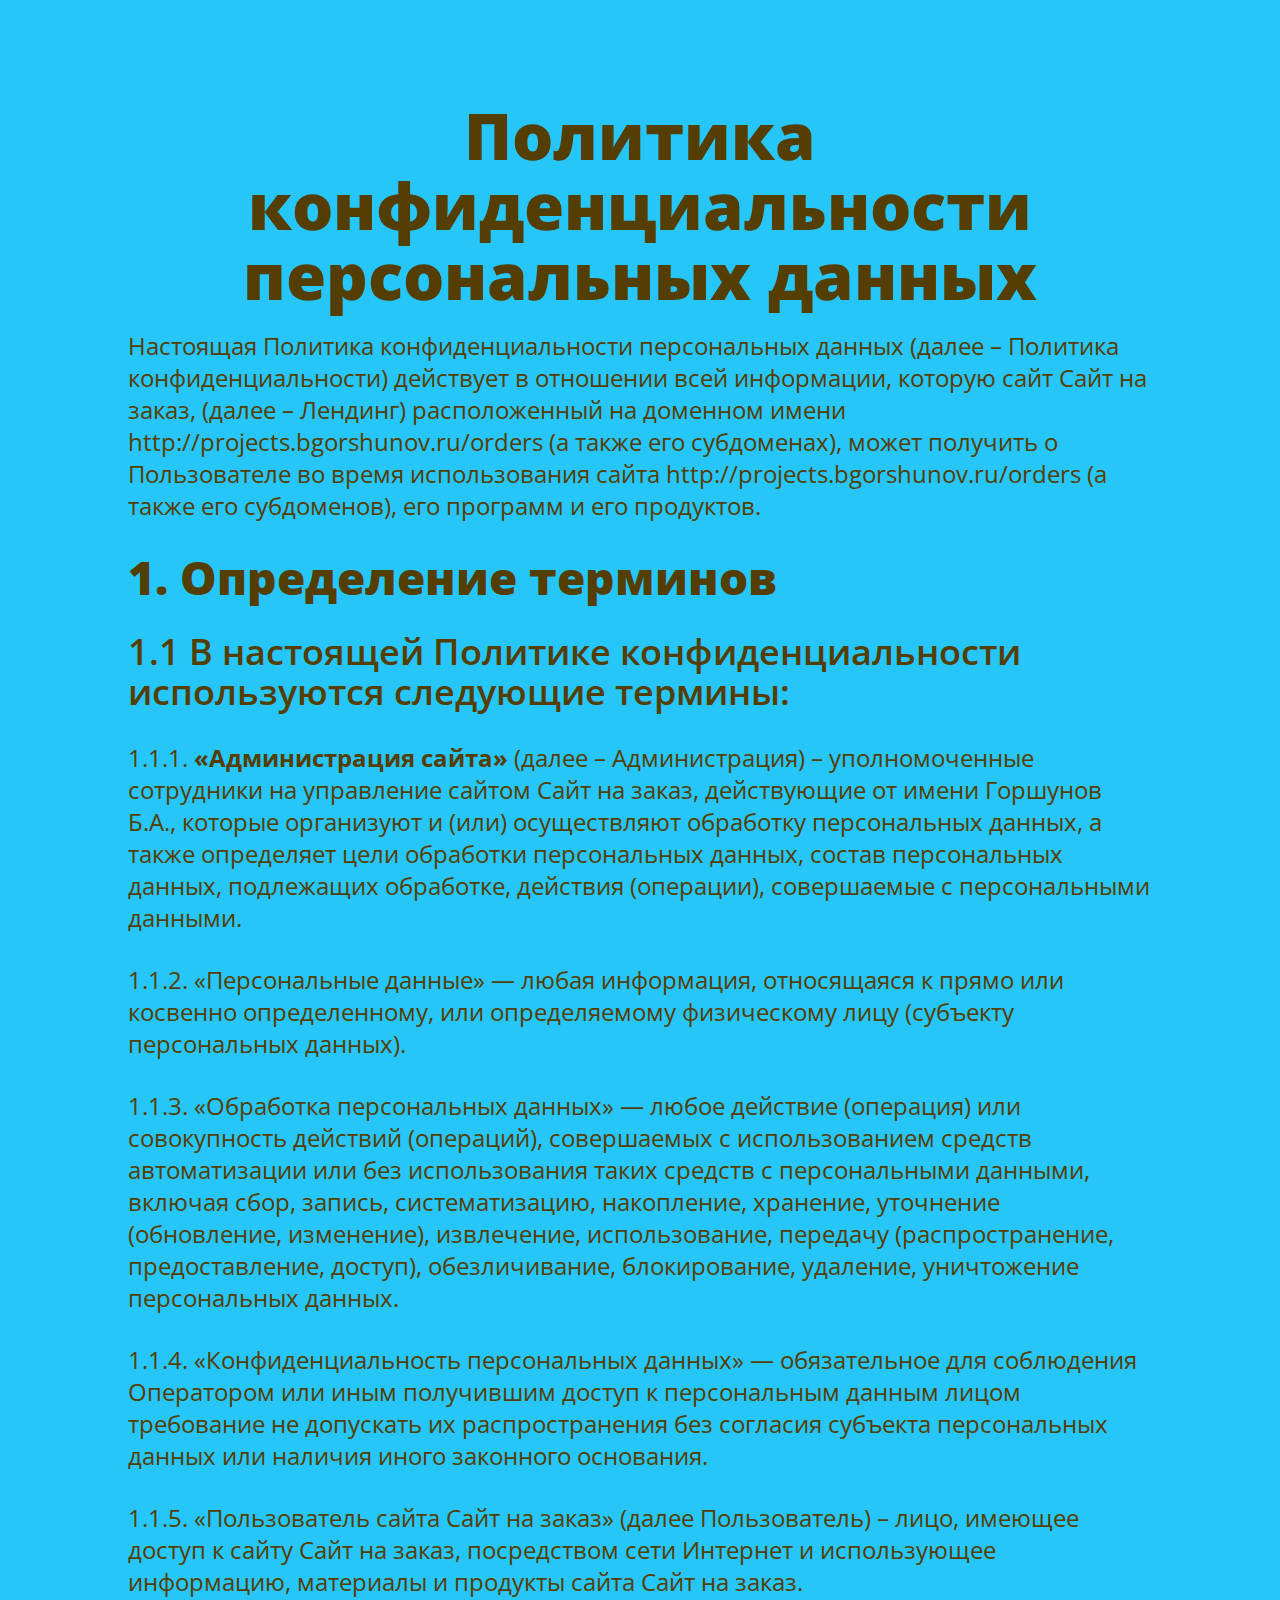
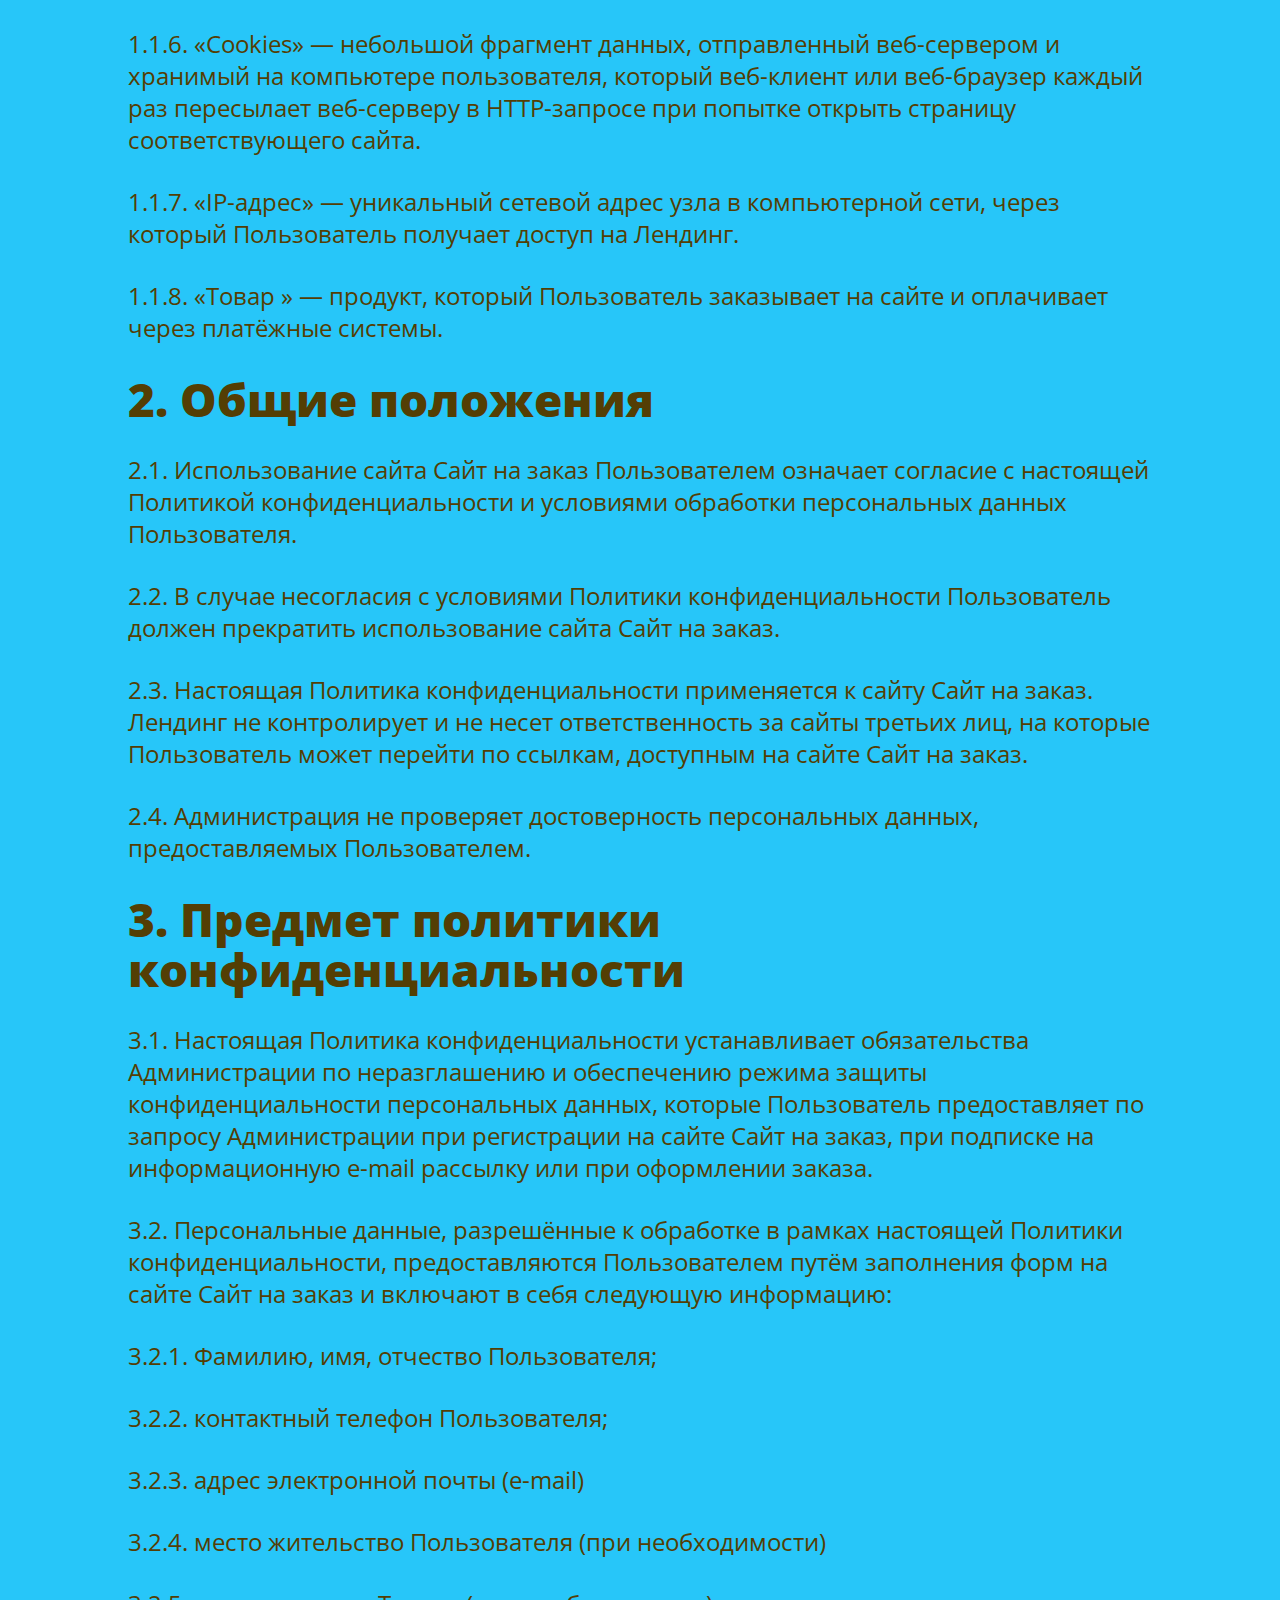
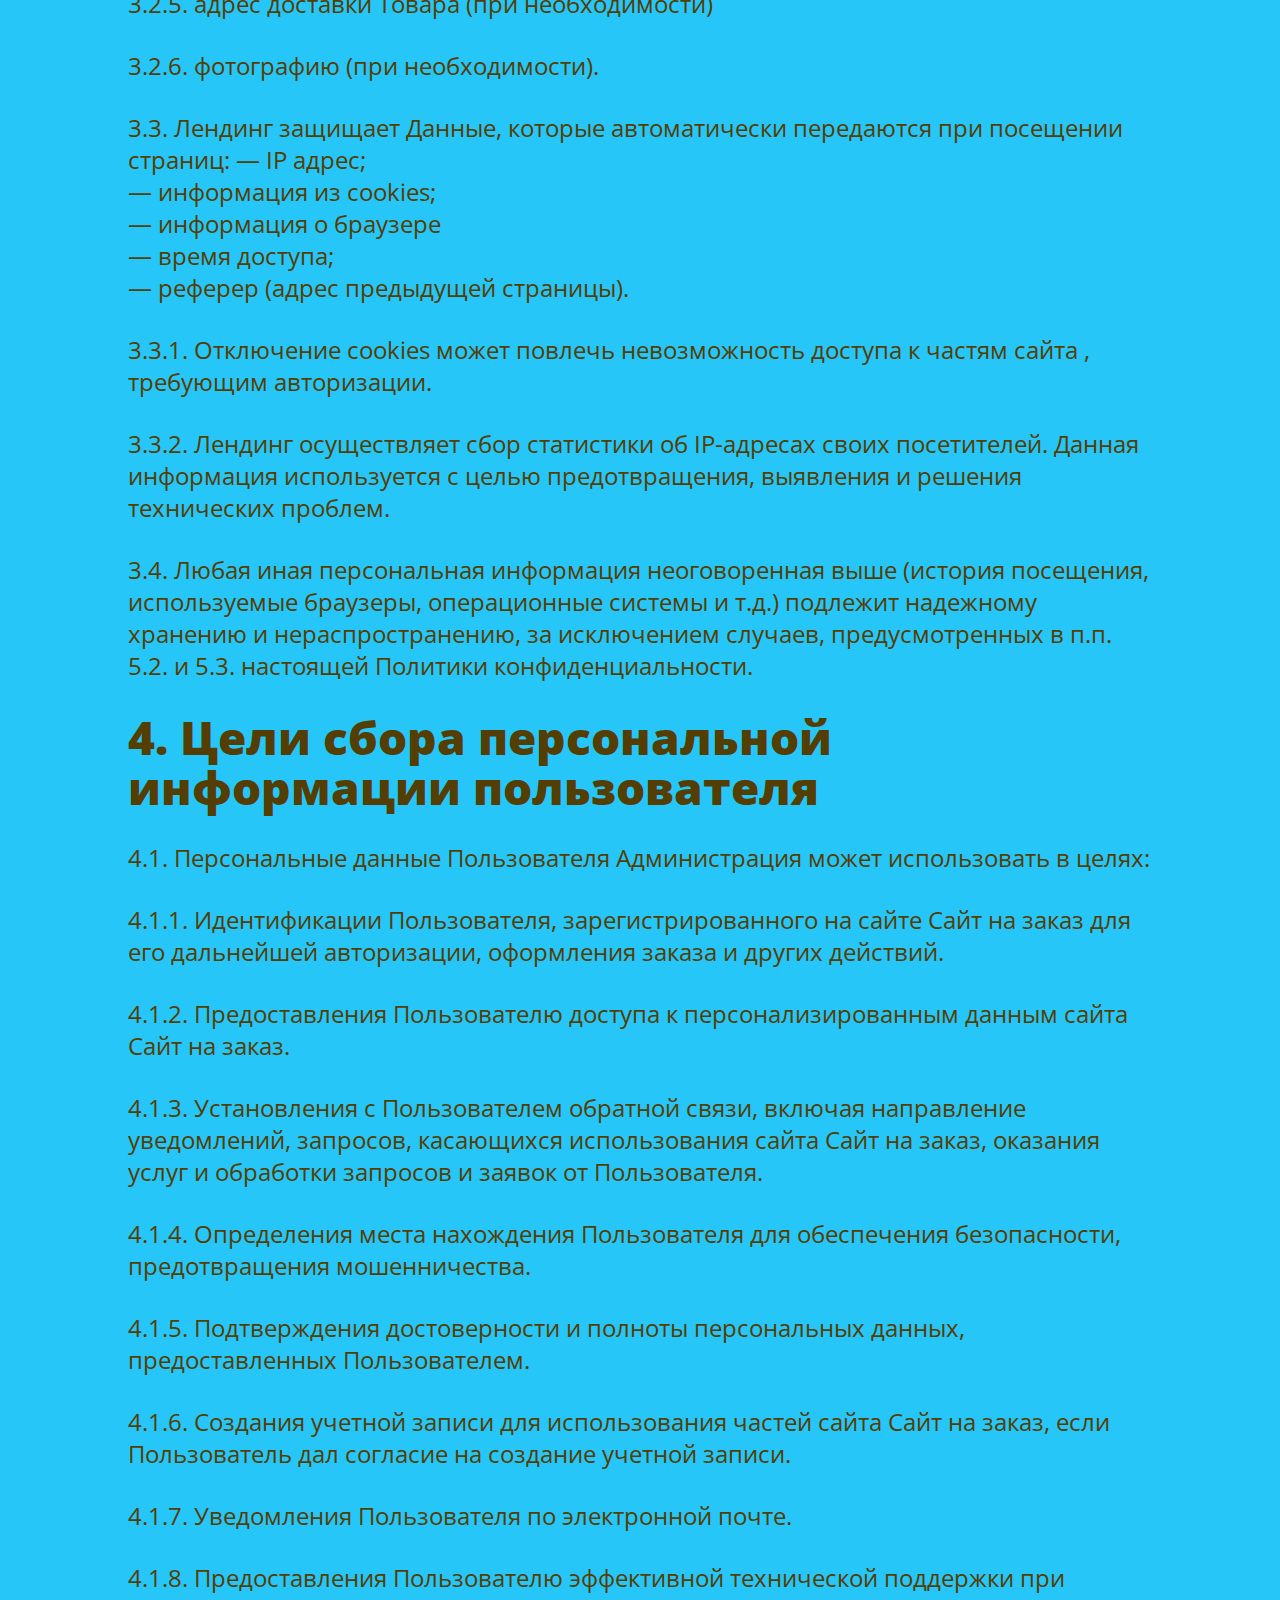
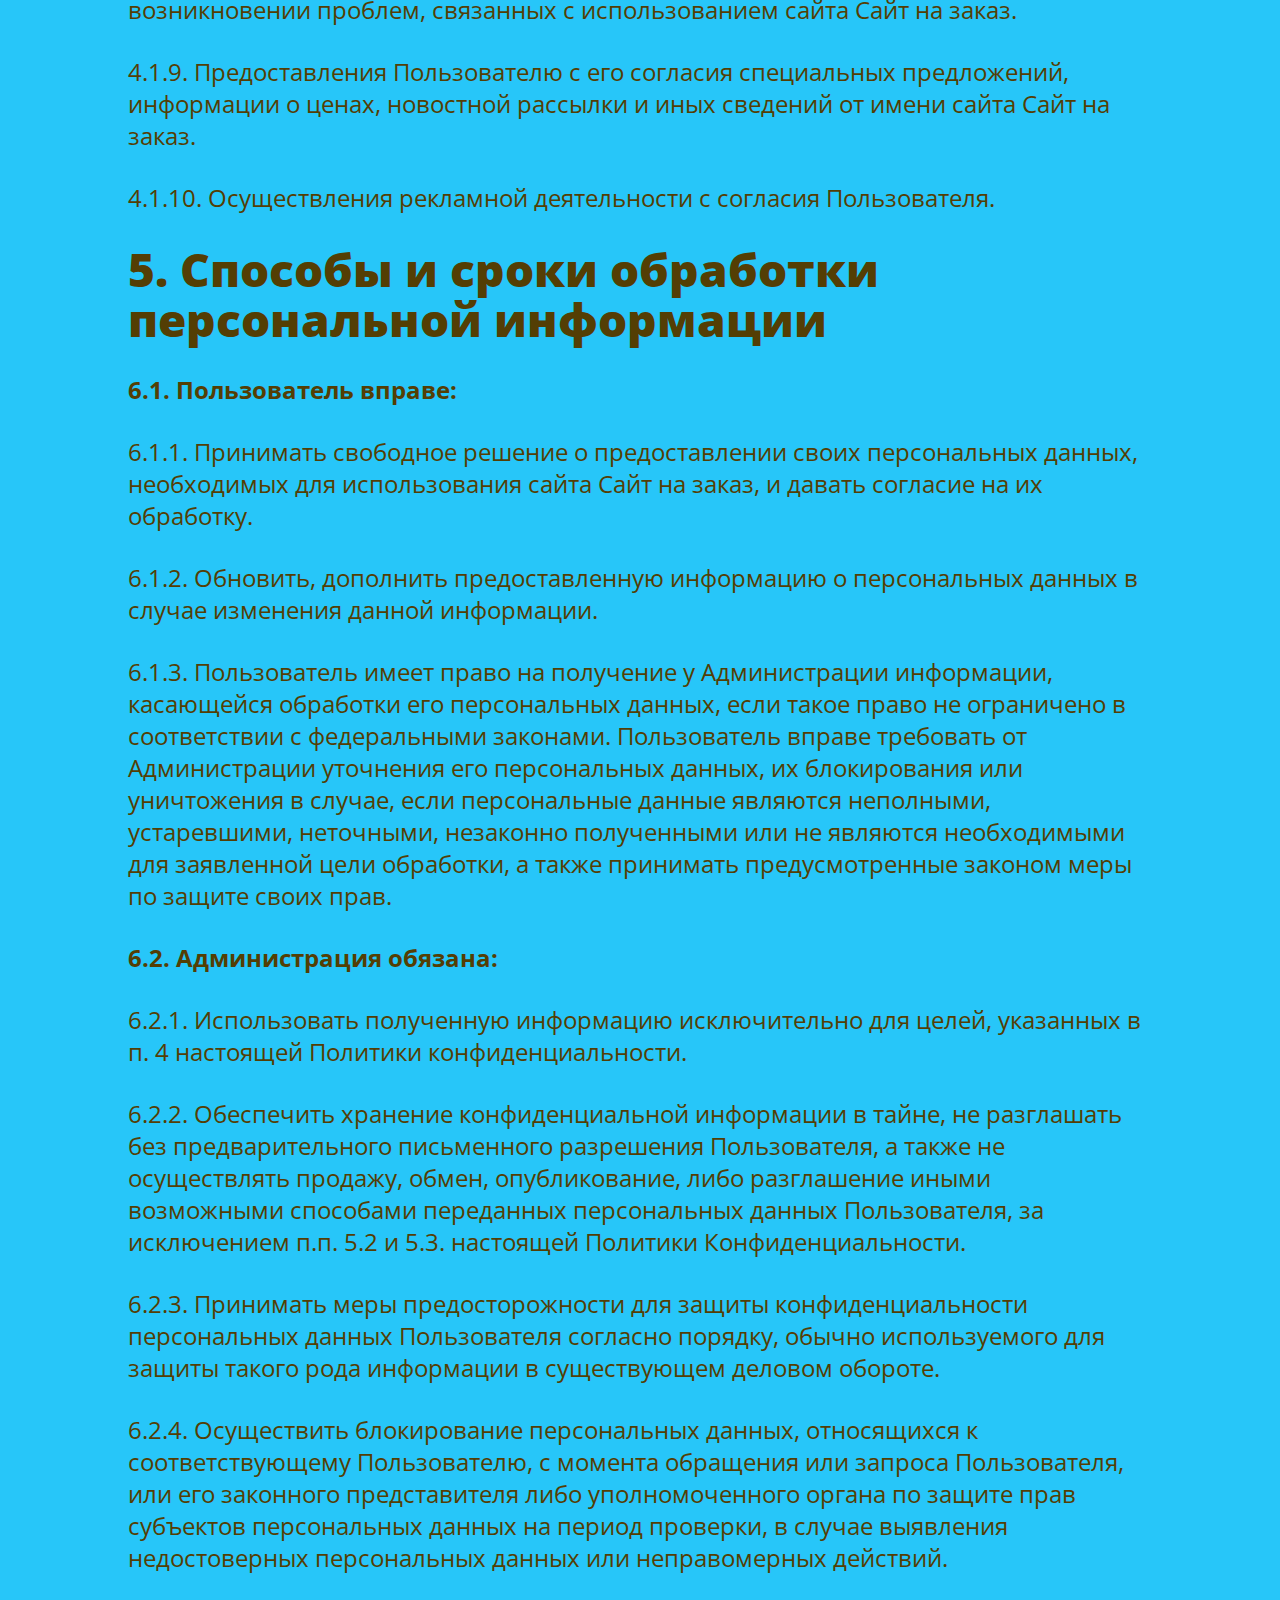
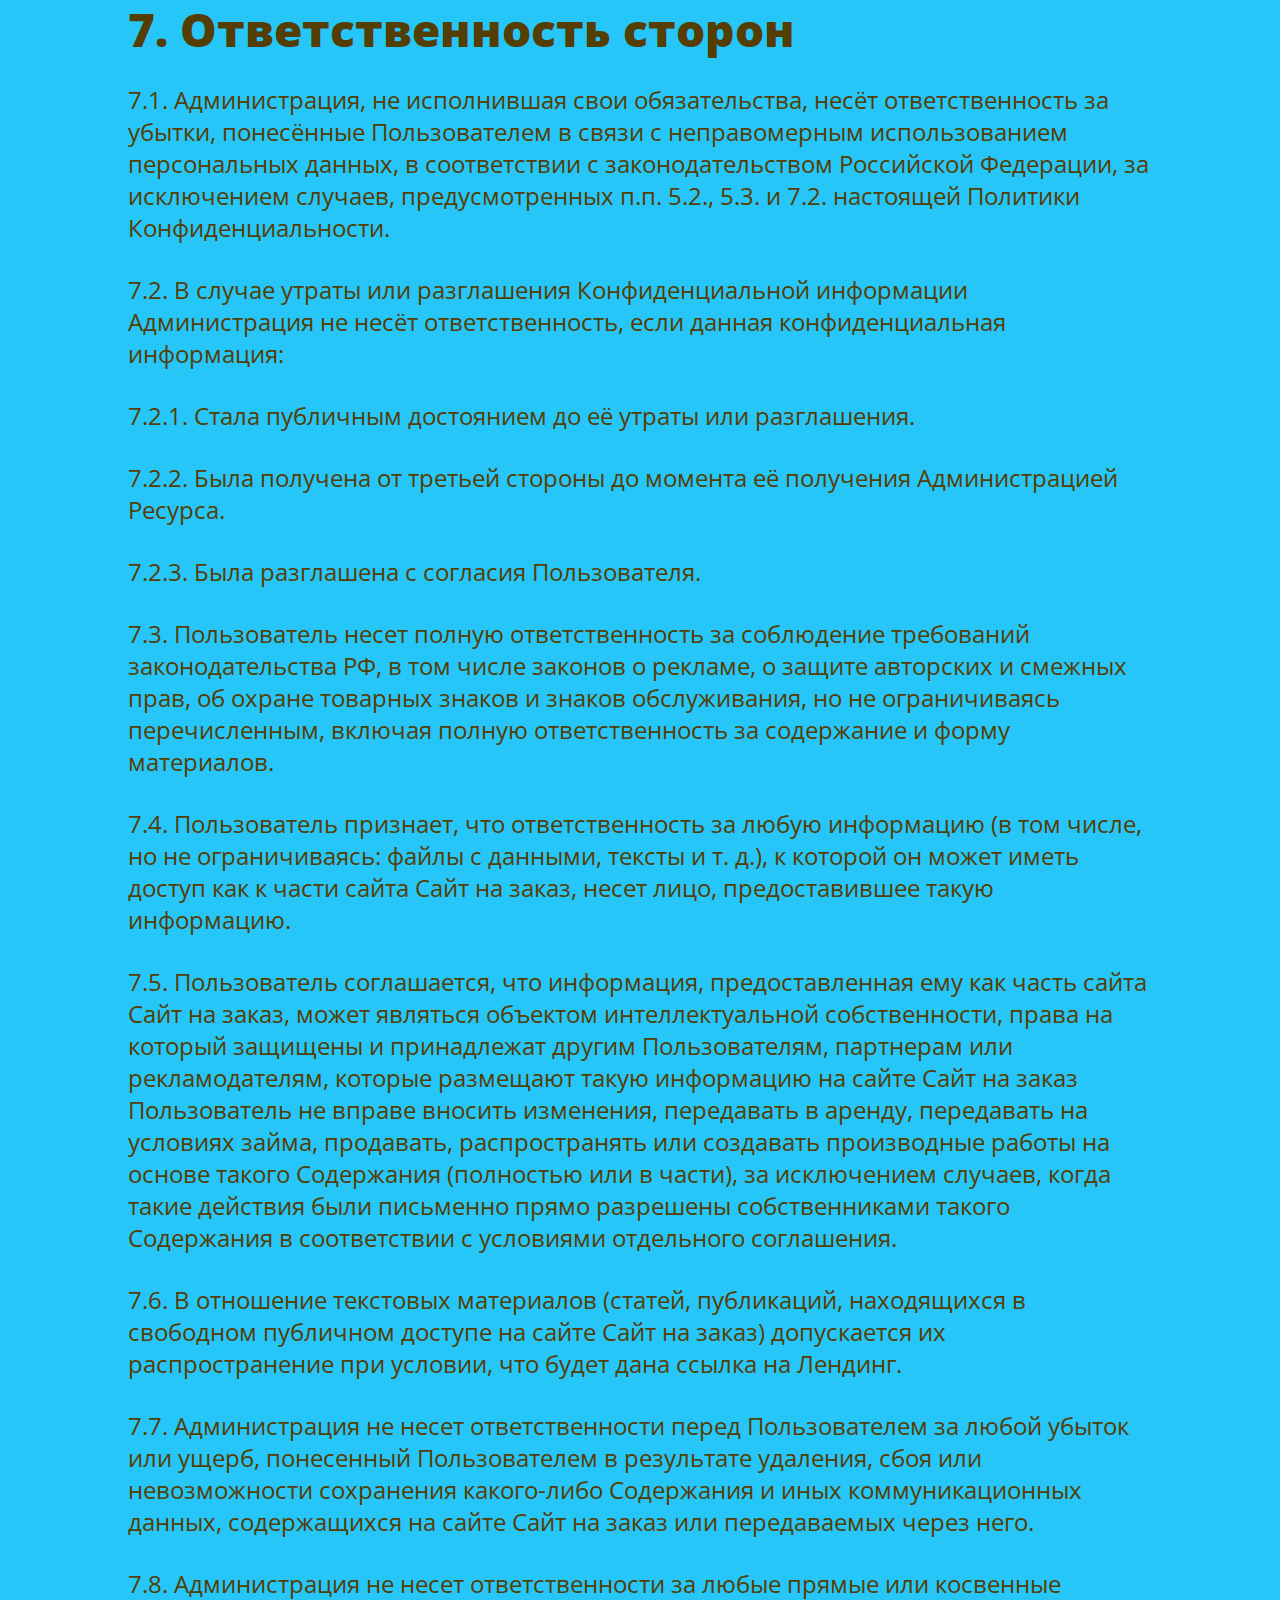
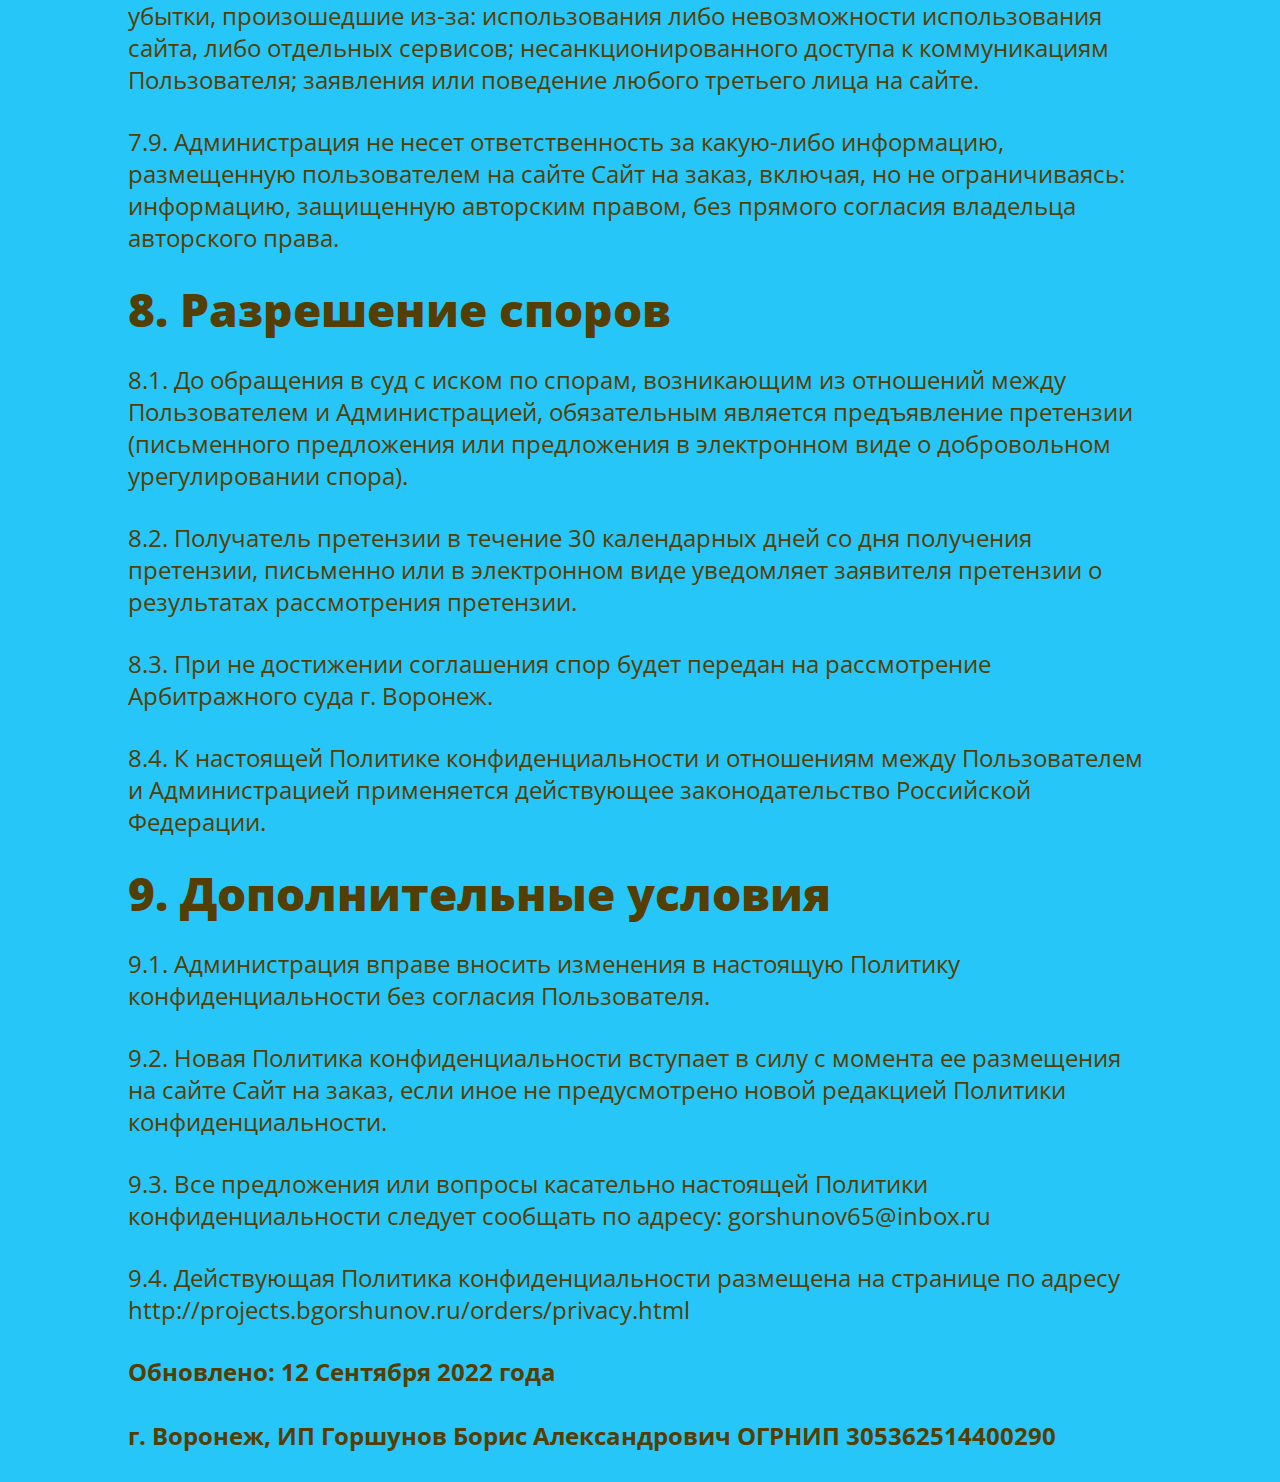
<file: privacy.html>
<!DOCTYPE html>
<html lang="en">
<head>
  <meta charset="UTF-8">
  <meta http-equiv="X-UA-Compatible" content="IE=edge">
  <meta name="viewport" content="width=device-width, initial-scale=1.0">
  <link rel="stylesheet" href="css/policy.css">
  <link rel="preconnect" href="https://fonts.googleapis.com">
    <link rel="preconnect" href="https://fonts.gstatic.com" crossorigin>
    <link href="https://fonts.googleapis.com/css2?family=Open+Sans:wght@400;600;700&display=swap" rel="stylesheet">
  <title>Политика конфиденциальности</title>
</head>
<body>
  <div class="container">
    <h1 class="page__title">Политика конфиденциальности персональных данных</h1>
    <p class="text__paragraph">Настоящая Политика конфиденциальности персональных данных (далее – Политика конфиденциальности) действует в отношении всей информации, которую сайт Сайт на заказ, (далее – Лендинг) расположенный на доменном имени http://projects.bgorshunov.ru/orders (а также его субдоменах), может получить о Пользователе во время использования сайта http://projects.bgorshunov.ru/orders (а также его субдоменов), его программ и его продуктов.
    </p>
    <h2 class="page__subtitle">
      1. Определение терминов
    </h2>
    <h3 class="page__subtitle-one">
      1.1 В настоящей Политике конфиденциальности используются следующие термины:
    </h3>
    <p class="text__paragraph">
      1.1.1. <b>«Администрация сайта»</b> (далее – Администрация) – уполномоченные сотрудники на управление сайтом Сайт на заказ, действующие от имени Горшунов Б.А., которые организуют и (или) осуществляют обработку персональных данных, а также определяет цели обработки персональных данных, состав персональных данных, подлежащих обработке, действия (операции), совершаемые с персональными данными.
    </p>
    <p class="text__paragraph">
      1.1.2. «Персональные данные» — любая информация, относящаяся к прямо или косвенно определенному, или определяемому физическому лицу (субъекту персональных данных).
    </p>
    <p class="text__paragraph">
      1.1.3. «Обработка персональных данных» — любое действие (операция) или совокупность действий (операций), совершаемых с использованием средств автоматизации или без использования таких средств с персональными данными, включая сбор, запись, систематизацию, накопление, хранение, уточнение (обновление, изменение), извлечение, использование, передачу (распространение, предоставление, доступ), обезличивание, блокирование, удаление, уничтожение персональных данных.
    </p>
    <p class="text__paragraph">
      1.1.4. «Конфиденциальность персональных данных» — обязательное для соблюдения Оператором или иным получившим доступ к персональным данным лицом требование не допускать их распространения без согласия субъекта персональных данных или наличия иного законного основания.
    </p>
    <p class="text__paragraph">
      1.1.5. «Пользователь сайта Сайт на заказ» (далее Пользователь) – лицо, имеющее доступ к сайту Сайт на заказ, посредством сети Интернет и использующее информацию, материалы и продукты сайта Сайт на заказ.
    </p>
    <p class="text__paragraph">
      1.1.6. «Cookies» — небольшой фрагмент данных, отправленный веб-сервером и хранимый на компьютере пользователя, который веб-клиент или веб-браузер каждый раз пересылает веб-серверу в HTTP-запросе при попытке открыть страницу соответствующего сайта.
    </p>
    <p class="text__paragraph">
      1.1.7. «IP-адрес» — уникальный сетевой адрес узла в компьютерной сети, через который Пользователь получает доступ на Лендинг.
    </p>
    <p class="text__paragraph">
      1.1.8. «Товар » — продукт, который Пользователь заказывает на сайте и оплачивает через платёжные системы.
    </p>
    <h2 class="page__subtitle">
      2. Общие положения
    </h2>
    <p class="text__paragraph">
      2.1. Использование сайта Сайт на заказ Пользователем означает согласие с настоящей Политикой конфиденциальности и условиями обработки персональных данных Пользователя.
    </p>
    <p class="text__paragraph">
      2.2. В случае несогласия с условиями Политики конфиденциальности Пользователь должен прекратить использование сайта Сайт на заказ.
    </p>
    <p class="text__paragraph">
      2.3. Настоящая Политика конфиденциальности применяется к сайту Сайт на заказ. Лендинг не контролирует и не несет ответственность за сайты третьих лиц, на которые Пользователь может перейти по ссылкам, доступным на сайте Сайт на заказ.
    </p>
    <p class="text__paragraph">
      2.4. Администрация не проверяет достоверность персональных данных, предоставляемых Пользователем.
    </p>
    <h2 class="page__subtitle">
      3. Предмет политики конфиденциальности
    </h2>
    <p class="text__paragraph">
      3.1. Настоящая Политика конфиденциальности устанавливает обязательства Администрации по неразглашению и обеспечению режима защиты конфиденциальности персональных данных, которые Пользователь предоставляет по запросу Администрации при регистрации на сайте Сайт на заказ, при подписке на информационную e-mail рассылку или при оформлении заказа.
    </p>
    <p class="text__paragraph">
      3.2. Персональные данные, разрешённые к обработке в рамках настоящей Политики конфиденциальности, предоставляются Пользователем путём заполнения форм на сайте Сайт на заказ и включают в себя следующую информацию:
    </p>
    <p class="text__paragraph">
      3.2.1. Фамилию, имя, отчество Пользователя;
    </p>
    <p class="text__paragraph">
      3.2.2. контактный телефон Пользователя;
    </p>
    <p class="text__paragraph">
      3.2.3. адрес электронной почты (e-mail)
    </p>
    <p class="text__paragraph">
      3.2.4. место жительство Пользователя (при необходимости)
    </p>
    <p class="text__paragraph">
      3.2.5. адрес доставки Товара (при необходимости)
    </p>
    <p class="text__paragraph">
      3.2.6. фотографию (при необходимости).
    </p>
    <p class="text__paragraph">
      3.3. Лендинг защищает Данные, которые автоматически передаются при посещении страниц:
        — IP адрес;<br>
        — информация из cookies;<br>
        — информация о браузере<br>
        — время доступа;<br>
        — реферер (адрес предыдущей страницы).
    </p>
    <p class="text__paragraph">
      3.3.1. Отключение cookies может повлечь невозможность доступа к частям сайта , требующим авторизации.
    </p>
    <p class="text__paragraph">
      3.3.2. Лендинг осуществляет сбор статистики об IP-адресах своих посетителей. Данная информация используется с целью предотвращения, выявления и решения технических проблем.
    </p>
    <p class="text__paragraph">
      3.4. Любая иная персональная информация неоговоренная выше (история посещения, используемые браузеры, операционные системы и т.д.) подлежит надежному хранению и нераспространению, за исключением случаев, предусмотренных в п.п. 5.2. и 5.3. настоящей Политики конфиденциальности.
    </p>
    <h2 class="page__subtitle">
      4. Цели сбора персональной информации пользователя
    </h2>
    <p class="text__paragraph">
      4.1. Персональные данные Пользователя Администрация может использовать в целях:
    </p>
    <p class="text__paragraph">
      4.1.1. Идентификации Пользователя, зарегистрированного на сайте Сайт на заказ для его дальнейшей авторизации, оформления заказа и других действий.
    </p>
    <p class="text__paragraph">
      4.1.2. Предоставления Пользователю доступа к персонализированным данным сайта Сайт на заказ.
    </p>
    <p class="text__paragraph">
      4.1.3. Установления с Пользователем обратной связи, включая направление уведомлений, запросов, касающихся использования сайта Сайт на заказ, оказания услуг и обработки запросов и заявок от Пользователя.
    </p>
    <p class="text__paragraph">
      4.1.4. Определения места нахождения Пользователя для обеспечения безопасности, предотвращения мошенничества.
    </p>
    <p class="text__paragraph">
      4.1.5. Подтверждения достоверности и полноты персональных данных, предоставленных Пользователем.
    </p>
    <p class="text__paragraph">
      4.1.6. Создания учетной записи для использования частей сайта Сайт на заказ, если Пользователь дал согласие на создание учетной записи.
    </p>
    <p class="text__paragraph">
      4.1.7. Уведомления Пользователя по электронной почте.
    </p>
    <p class="text__paragraph">
      4.1.8. Предоставления Пользователю эффективной технической поддержки при возникновении проблем, связанных с использованием сайта Сайт на заказ.
    </p>
    <p class="text__paragraph">
      4.1.9. Предоставления Пользователю с его согласия специальных предложений, информации о ценах, новостной рассылки и иных сведений от имени сайта Сайт на заказ.
    </p>
    <p class="text__paragraph">
      4.1.10. Осуществления рекламной деятельности с согласия Пользователя.
    </p>
    <h2 class="page__subtitle">
      5. Способы и сроки обработки персональной информации
    </h2>
    <p class="text__paragraph">
      <b>6.1. Пользователь вправе:</b>
    </p>
    <p class="text__paragraph">
      6.1.1. Принимать свободное решение о предоставлении своих персональных данных, необходимых для использования сайта Сайт на заказ, и давать согласие на их обработку.
    </p>
    <p class="text__paragraph">
      6.1.2. Обновить, дополнить предоставленную информацию о персональных данных в случае изменения данной информации.
    </p>
    <p class="text__paragraph">
      6.1.3. Пользователь имеет право на получение у Администрации информации, касающейся обработки его персональных данных, если такое право не ограничено в соответствии с федеральными законами. Пользователь вправе требовать от Администрации уточнения его персональных данных, их блокирования или уничтожения в случае, если персональные данные являются неполными, устаревшими, неточными, незаконно полученными или не являются необходимыми для заявленной цели обработки, а также принимать предусмотренные законом меры по защите своих прав.
    </p>
    <p class="text__paragraph">
      <b>6.2. Администрация обязана:</b>
    </p>
    <p class="text__paragraph">
      6.2.1. Использовать полученную информацию исключительно для целей, указанных в п. 4 настоящей Политики конфиденциальности.
    </p>
    <p class="text__paragraph">
      6.2.2. Обеспечить хранение конфиденциальной информации в тайне, не разглашать без предварительного письменного разрешения Пользователя, а также не осуществлять продажу, обмен, опубликование, либо разглашение иными возможными способами переданных персональных данных Пользователя, за исключением п.п. 5.2 и 5.3. настоящей Политики Конфиденциальности.
    </p>
    <p class="text__paragraph">
      6.2.3. Принимать меры предосторожности для защиты конфиденциальности персональных данных Пользователя согласно порядку, обычно используемого для защиты такого рода информации в существующем деловом обороте.
    </p>
    <p class="text__paragraph">
      6.2.4. Осуществить блокирование персональных данных, относящихся к соответствующему Пользователю, с момента обращения или запроса Пользователя, или его законного представителя либо уполномоченного органа по защите прав субъектов персональных данных на период проверки, в случае выявления недостоверных персональных данных или неправомерных действий.
    </p>
    <h2 class="page__subtitle">
      7. Ответственность сторон
    </h2>
    <p class="text__paragraph">
      7.1. Администрация, не исполнившая свои обязательства, несёт ответственность за убытки, понесённые Пользователем в связи с неправомерным использованием персональных данных, в соответствии с законодательством Российской Федерации, за исключением случаев, предусмотренных п.п. 5.2., 5.3. и 7.2. настоящей Политики Конфиденциальности.
    </p>
    <p class="text__paragraph">
      7.2. В случае утраты или разглашения Конфиденциальной информации Администрация не несёт ответственность, если данная конфиденциальная информация:
    </p>
    <p class="text__paragraph">
      7.2.1. Стала публичным достоянием до её утраты или разглашения.
    </p>
    <p class="text__paragraph">
      7.2.2. Была получена от третьей стороны до момента её получения Администрацией Ресурса.
    </p>
    <p class="text__paragraph">
      7.2.3. Была разглашена с согласия Пользователя.
    </p>
    <p class="text__paragraph">
      7.3. Пользователь несет полную ответственность за соблюдение требований законодательства РФ, в том числе законов о рекламе, о защите авторских и смежных прав, об охране товарных знаков и знаков обслуживания, но не ограничиваясь перечисленным, включая полную ответственность за содержание и форму материалов.
    </p>
    <p class="text__paragraph">
      7.4. Пользователь признает, что ответственность за любую информацию (в том числе, но не ограничиваясь: файлы с данными, тексты и т. д.), к которой он может иметь доступ как к части сайта Сайт на заказ, несет лицо, предоставившее такую информацию.
    </p>
    <p class="text__paragraph">
      7.5. Пользователь соглашается, что информация, предоставленная ему как часть сайта Сайт на заказ, может являться объектом интеллектуальной собственности, права на который защищены и принадлежат другим Пользователям, партнерам или рекламодателям, которые размещают такую информацию на сайте Сайт на заказ<br>
      Пользователь не вправе вносить изменения, передавать в аренду, передавать на условиях займа, продавать, распространять или создавать производные работы на основе такого Содержания (полностью или в части), за исключением случаев, когда такие действия были письменно прямо разрешены собственниками такого Содержания в соответствии с условиями отдельного соглашения.
    </p>
    <p class="text__paragraph">
      7.6. В отношение текстовых материалов (статей, публикаций, находящихся в свободном публичном доступе на сайте Сайт на заказ) допускается их распространение при условии, что будет дана ссылка на Лендинг.
    </p>
    <p class="text__paragraph">
      7.7. Администрация не несет ответственности перед Пользователем за любой убыток или ущерб, понесенный Пользователем в результате удаления, сбоя или невозможности сохранения какого-либо Содержания и иных коммуникационных данных, содержащихся на сайте Сайт на заказ или передаваемых через него.
    </p>
    <p class="text__paragraph">
      7.8. Администрация не несет ответственности за любые прямые или косвенные убытки, произошедшие из-за: использования либо невозможности использования сайта, либо отдельных сервисов; несанкционированного доступа к коммуникациям Пользователя; заявления или поведение любого третьего лица на сайте.
    </p>
    <p class="text__paragraph">
      7.9. Администрация не несет ответственность за какую-либо информацию, размещенную пользователем на сайте Сайт на заказ, включая, но не ограничиваясь: информацию, защищенную авторским правом, без прямого согласия владельца авторского права.
    </p>
    <h2 class="page__subtitle">
      8. Разрешение споров
    </h2>
    <p class="text__paragraph">
      8.1. До обращения в суд с иском по спорам, возникающим из отношений между Пользователем и Администрацией, обязательным является предъявление претензии (письменного предложения или предложения в электронном виде о добровольном урегулировании спора).
    </p>
    <p class="text__paragraph">
      8.2. Получатель претензии в течение 30 календарных дней со дня получения претензии, письменно или в электронном виде уведомляет заявителя претензии о результатах рассмотрения претензии.
    </p>
    <p class="text__paragraph">
      8.3. При не достижении соглашения спор будет передан на рассмотрение Арбитражного суда г. Воронеж.
    </p>
    <p class="text__paragraph">
      8.4. К настоящей Политике конфиденциальности и отношениям между Пользователем и Администрацией применяется действующее законодательство Российской Федерации.
    </p>
    <h2 class="page__subtitle">
      9. Дополнительные условия
    </h2>
    <p class="text__paragraph">
      9.1. Администрация вправе вносить изменения в настоящую Политику конфиденциальности без согласия Пользователя.
    </p>
    <p class="text__paragraph">
      9.2. Новая Политика конфиденциальности вступает в силу с момента ее размещения на сайте Сайт на заказ, если иное не предусмотрено новой редакцией Политики конфиденциальности.
    </p>
    <p class="text__paragraph">
      9.3. Все предложения или вопросы касательно настоящей Политики конфиденциальности следует сообщать по адресу: gorshunov65@inbox.ru
    </p>
    <p class="text__paragraph">
      9.4. Действующая Политика конфиденциальности размещена на странице по адресу http://projects.bgorshunov.ru/orders/privacy.html
    </p>
    <p class="admin__paragraph">
      <b>Обновлено: 12 Сентября 2022 года<br><br>
        г. Воронеж, ИП Горшунов Борис Александрович ОГРНИП 305362514400290</b> 
    </p>
  </div>
  
</body>
</html>
</file>
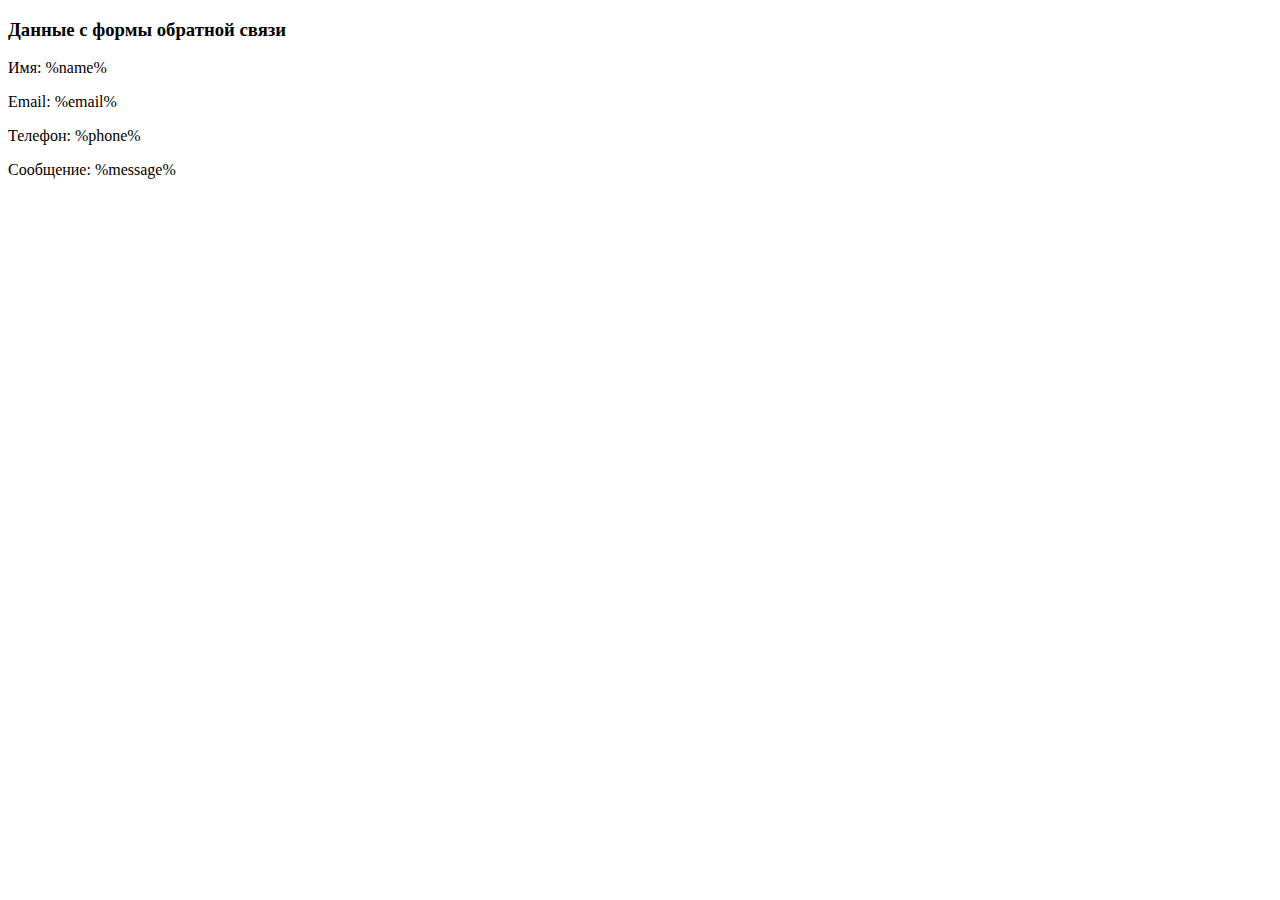
<file: template_mail.html>
<!DOCTYPE html>
<html lang="en">
<head>
  <meta charset="UTF-8">
  <meta http-equiv="X-UA-Compatible" content="IE=edge">
  <meta name="viewport" content="width=device-width, initial-scale=1.0">
  <title>Шаблон письма</title>
</head>
<body>
  <h3>Данные с формы обратной связи</h3>
  <p>Имя: %name%</p>
  <p>Email: %email%</p>
  <p>Телефон: %phone%</p>
  <p>Сообщение: %message%</p>
</body>
</html>
</file>
<file: css/policy.css>
html {
  box-sizing: border-box;
}

* {
  -webkit-box-sizing: border-box;
  -moz-box-sizing: border-box;
  box-sizing: inherit;
}

*::before,
*::after {
  -webkit-box-sizing: border-box;
  -moz-box-sizing: border-box;
  box-sizing: inherit;
}

body {
  margin: 0;
  padding: 0;
  background-color: #e5e5e5;
  font-family: "Open Sans", sans-serif;
  font-size: 24px;
  font-style: normal;
  color: #543e04;
  background: #27c6f9;
}

a {
  text-decoration: none;
}

p,h1 {
  margin: 0;
}

.container {
  max-width: 1600px;
  margin: 0 auto;
  justify-content: center;
}

.page__title {
  width: 80%;
  margin: 0 auto;
  margin-top: 100px;
  margin-bottom: 20px;
  font-size: 65px;
  font-weight: 800;
  line-height: 70px;
  text-align: center;
}

.text__paragraph {
  width: 80%;
  margin: 0 auto;
  font-size: 24px;
  font-weight: 400;
  line-height: 32px;
  margin-bottom: 30px;
}

.page__subtitle {
  width: 80%;
  margin: 0 auto;
  margin-bottom: 30px;
  font-size: 46px;
  font-weight: 800;
  line-height: 50px;
}

.page__subtitle-one {
  width: 80%;
  margin: 0 auto;
  font-size: 36px;
  font-weight: 600;
  line-height: 40px;
  margin-bottom: 30px;
}

.admin__paragraph {
  width: 80%;
  margin: 0 auto;
  font-size: 24px;
  font-weight: 400;
  line-height: 32px;
  margin-bottom: 30px;
}
</file>
